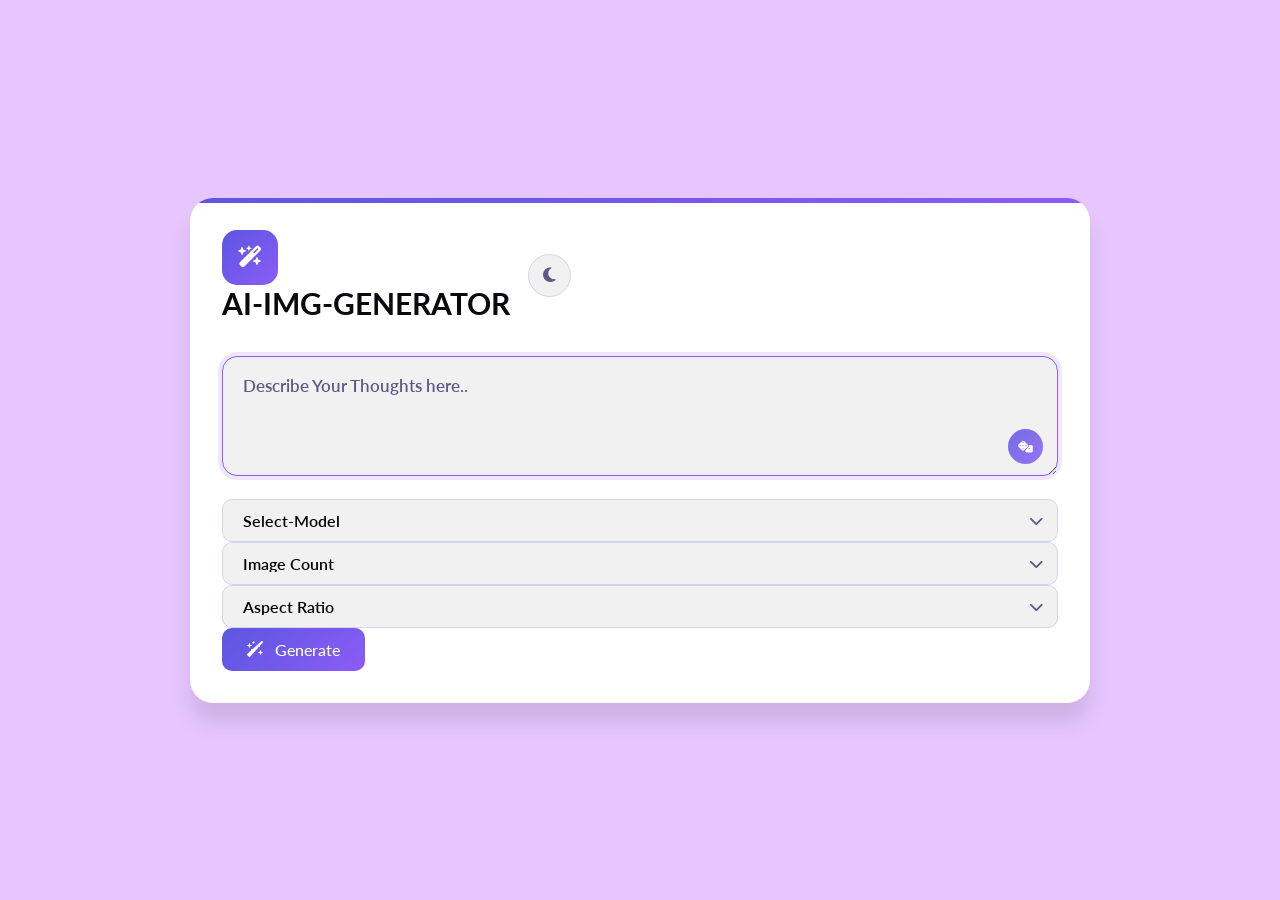
<file: JS-porjects/2.AI-img-generator/index.html>
<!DOCTYPE html>
<html lang="en">

<head>
    <meta charset="UTF-8">
    <meta name="viewport" content="width=device-width, initial-scale=1.0">
    <title>AI-IMG-GENERATOR</title>
    <link rel="stylesheet" href="style.css">
    <link rel="stylesheet" href="https://cdnjs.cloudflare.com/ajax/libs/font-awesome/6.7.2/css/all.min.css">
</head>

<body>
    <div class="container">
        <!-- Header -->
        <header class="header">
            <div class="logo-wrapper">
                <div class="logo">
                    <i class="fa-solid fa-wand-magic-sparkles"></i>
                </div>
                <h1>AI-IMG-GENERATOR</h1>
            </div>
            <button class="theme-toggle">
                <i class="fa-solid fa-moon"></i>
            </button>
        </header>

        <div class="main-content">
            <form action="#" class="prompt-form">
                <div class="prompt-container">
                    <textarea class="prompt input" placeholder="Describe Your Thoughts here.." required
                        autofocus></textarea>
                    <button type="submit" class="prompt-btn">
                        <i class="fa-solid fa-dice"></i>
                    </button>
                </div>
            </form>
        </div>

        <div class="prompt-actions">
            <div class="select-wrapper">
                <select class="custom-select" required>
                    <option value="" selected disabled>Select-Model</option>
                    <option value="black-forest-labs/FLUX.1-dev">FLUX.1-dev</option>
                    <option value="black-forest-labs/FLUX.1-schnell">FLUX.1-schnell</option>
                    <option value="stabilityai/stable-diffusion-xl-base-1.0">Stable-diffusion XL</option>
                    <option value="stable-diffusion-v1-5/stable-diffusion-v1-5">Stable-diffusion-v1-5</option>
                    <option value="prompthero/openjourney">Open Journey</option>
                </select>
            </div>

            <div class="select-wrapper">
                <select class="custom-select" required>
                    <option value="" selected disabled>Image Count</option>
                    <option value="1">1 Image</option>
                    <option value="2">2 Images</option>
                    <option value="3">3 Images</option>
                    <option value="4">4 Images</option>
                </select>
            </div>

            <div class="select-wrapper">
                <select class="custom-select" required>
                    <option value="" selected disabled>Aspect Ratio</option>
                    <option value="1/1">Square (1:1)</option>
                    <option value="16/9">Landscape (16:9)</option>
                    <option value="9/16">Portrait (9:16)</option>
                </select>
            </div>

            <button type="submit" class="generate-btn">
                <i class="fa-solid fa-wand-sparkles"></i>
                Generate
            </button>
        </div>
    </div>
</body>

</html>
</file>
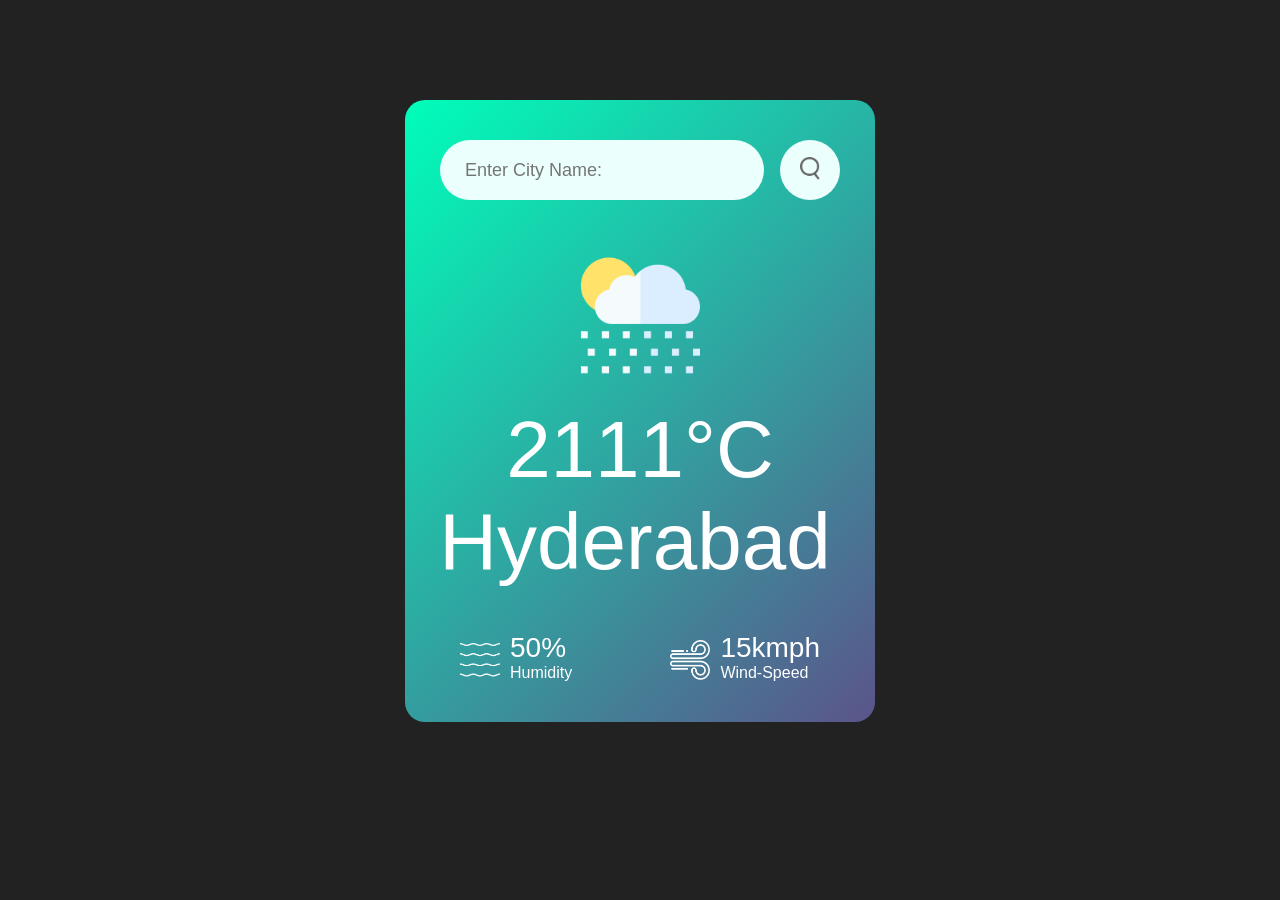
<file: JS-porjects/2.Weather App /index.html>
<!DOCTYPE html>
<html lang="en">

<head>
    <meta name="viewport" content="width=device-width, initial-scale=1.0">
    <title>Weather App </title>
    <link rel="stylesheet" href="style.css">
</head>

<body>
    <div class="card">
        <div class="search">
            <input type="text" placeholder="Enter City Name:" spellcheck="false">
            <button><img src="images/search.png"></button>
        </div>
        <div class="weather">
            <img src="images/rain.png" class="weather-icon">
            <h1 class="temp">2111°C</h1>
            <h2 class="City">Hyderabad</h2>
            <div class="detalis">
                <div class="col">
                    <img src="images/humidity.png">
                    <div>
                        <p class="humidity">50%</p>
                        <p>Humidity</p>
                    </div>
                </div>
                <div class="col">
                    <img src="images/wind.png">
                    <div>
                        <p class="wind">15kmph</p>
                        <p>Wind-Speed</p>
                    </div>
                </div>
            </div>
        </div>
    </div>

</body>

</html>
</file>
<file: JS-porjects/2.AI-img-generator/style.css>
@import url('https://fonts.googleapis.com/css2?family=Arimo:ital,wght@0,400..700;1,400..700&family=Lato:ital,wght@0,100;0,300;0,400;0,700;0,900;1,100;1,300;1,400;1,700;1,900&display=swap');

* {
    margin: 0;
    padding: 0;
    box-sizing: border-box;
    font-family: "Lato", sans-serif;
    font-weight: 600;
    font-style: normal;
}

:root {
    --color-primary: #5c56E1;
    --color-primary-dark: #5b21b6;
    --color-accent: #8B5CF6;
    --color-card: #FFFFFF;
    --color-input: #F1F1F1FF;
    --color-text: #09090E;
    --color-placeholder: #5C5A87;
    --color-border: #D4D4ED;
    --color-gradient: linear-gradient(135deg, #5C56E1, #8B5CF6);
}

body {
    display: flex;
    align-items: center;
    justify-content: center;
    min-height: 100vh;
    padding: 15px;
    color: var(--color-text);
    background-color: #e7c6ff;
}

.container {
    width: 900px;
    padding: 32px;
    position: relative;
    border-radius: 23px;
    overflow: hidden;
    background: var(--color-card);
    box-shadow: 0 20px 20px 0 rgba(0, 0, 0, 0.1);
}

.container::before {
    content: '';
    position: absolute;
    top: 0;
    left: 0;
    width: 100%;
    height: 5px;
    background: var(--color-gradient);
}

/* Header */
.header {
    display: flex;
    gap: 18px;
    align-items: center;
}

.header .logo-wrapper .logo {
    height: 55px;
    width: 56px;
    display: flex;
    color: #fff;
    font-size: 1.35rem;
    border-radius: 15px;
    align-items: center;
    justify-content: center;
    background: var(--color-gradient);
}

.header .logo-wrapper h1 {
    font-size: 1.9rem;
    font-weight: 700;
}

.header .theme-toggle {
    height: 43px;
    width: 43px;
    border-radius: 50%;
    font-size: 1.05rem;
    cursor: pointer;
    display: flex;
    color: var(--color-placeholder);
    align-items: center;
    justify-content: center;
    background: var(--color-input);
    border: 1px solid var(--color-border);
    transition: all 0.3s ease;
}

.header .theme-toggle:hover {
    color: var(--color-primary);
    transform: translateY(-2px);
    box-shadow: 0 4px 10px rgba(92, 86, 225, 0.3);
}

/* Main Content */
.main-content {
    margin: 35px 0 5px;
}

.main-content .prompt-container {
    width: 100%;
    position: relative;
    margin-bottom: 20px;
}

.prompt-container .prompt.input {
    width: 100%;
    resize: vertical;
    line-height: 1.6;
    font-size: 1.05rem;
    min-height: 120px;
    padding: 16px 20px;
    border-radius: 15px;
    color: var(--color-text);
    background: var(--color-input);
    border: 1px solid var(--color-border);
}

.prompt-container .prompt.input::placeholder {
    color: var(--color-placeholder);
}

.prompt-container .prompt.input:focus {
    outline: none;
    border-color: var(--color-accent);
    box-shadow: 0 0 0 4px rgba(139, 92, 246, 0.15);
}

.prompt-container .prompt-btn {
    position: absolute;
    right: 15px;
    bottom: 15px;
    height: 35px;
    width: 35px;
    border: none;
    color: #fff;
    font-size: 0.75rem;
    border-radius: 50%;
    opacity: 0.85;
    background: var(--color-gradient);
    transition: all 0.3s ease;
}

.prompt-container .prompt-btn:hover {
    opacity: 1;
    transform: translateY(-2px);
    box-shadow: 0 4px 10px rgba(92, 86, 225, 0.4);
    filter: brightness(1.1);
}

/* Prompt Actions */
.main-content .prompt-actions {
    display: grid;
    gap: 14px;
    grid-template-columns: 1.2fr 1fr 1.1fr 1fr;
}

.prompt-actions .select-wrapper {
    position: relative;
}

.prompt-actions .select-wrapper::after {
    content: "\f078";
    font-family: "Font Awesome 6 Free";
    font-weight: 900;
    position: absolute;
    right: 15px;
    top: 50%;
    transform: translateY(-50%);
    font-size: 0.9rem;
    color: var(--color-placeholder);
    pointer-events: none;
}

.prompt-actions :where(.custom-select, .generate-btn) {
    cursor: pointer;
    padding: 12px 20px;
    font-size: 1rem;
    border-radius: 10px;
    background: var(--color-input);
    border: 1px solid var(--color-border);
    transition: all 0.3s ease;
}

/* Custom Select */
.prompt-actions .custom-select {
    width: 100%;
    outline: none;
    height: 100%;
    appearance: none;
}

.prompt-actions .custom-select:is(:focus, :hover) {
    border-color: var(--color-accent);
    box-shadow: 0 0 0 3px rgba(139, 92, 246, 0.1);
}

/* Generate Button */
.prompt-actions .generate-btn {
    display: flex;
    gap: 12px;
    font-weight: 500;
    align-items: center;
    justify-content: center;
    padding: 12px 25px;
    border: none;
    color: #fff;
    background: var(--color-gradient);
    transition: all 0.3s ease;
}

.prompt-actions .generate-btn:hover {
    transform: translateY(-2px);
    box-shadow: 0 4px 10px rgba(92, 86, 225, 0.4);
    filter: brightness(1.08);
}
</file>
<file: JS-porjects/2.Weather App /style.css>
*{
    margin:0;
    padding:0;
    font-family: 'poppins',sans-serif;
    box-sizing: border-box;
}

body{
    background-color: #222;
}
.card{
    width: 90%;
    max-width: 470px;
    background: linear-gradient(135deg, #00feba, #5b548a);
    color: #fff;
    margin:100px auto 0;
    border-radius: 20px;
    padding:40px 35px;
    text-align: center;
}
.search{
    width: 100%;
    display:flex;
    align-items: center;
    justify-content: space-between;
}
.search input{
    border:0;
    outline: 0;
    background:#ebfffc;
    color:#555;
    padding:10px 25px;
    height: 60px;
    border-radius: 30px;
    flex:1;
    margin-right: 16px;
    font-size: 18px;
}
.search button{
    border:0;
    outline: 0;
    background:#ebfffc;
    border-radius: 50%;
    width: 60px;
    height: 60px;
    cursor: pointer;
} 

.search button img{
    width: 20px;
}
.weather-icon{
    margin-top: 30px; 
    width: 170px;
}
.weather h1{
    font-size: 80px;
    font-weight: 500;
}
.weather h2{
    font-size: 80px;
    font-weight: 500;
    margin-left: -10px;
}
.detalis{
    display: flex;
    align-items: center;
    justify-content: space-between;
    padding: 0 20px;
    margin-top: 50px;
}
.col{
    display: flex;
    align-items: center;
    text-align: left;
}
.col img{
    width: 40px;
    margin-right: 10px;
}
.humidity ,.wind{
    font-size: 28px;
    margin-top: -6px;
}
.city{
    width: 10px;
}
</file>
